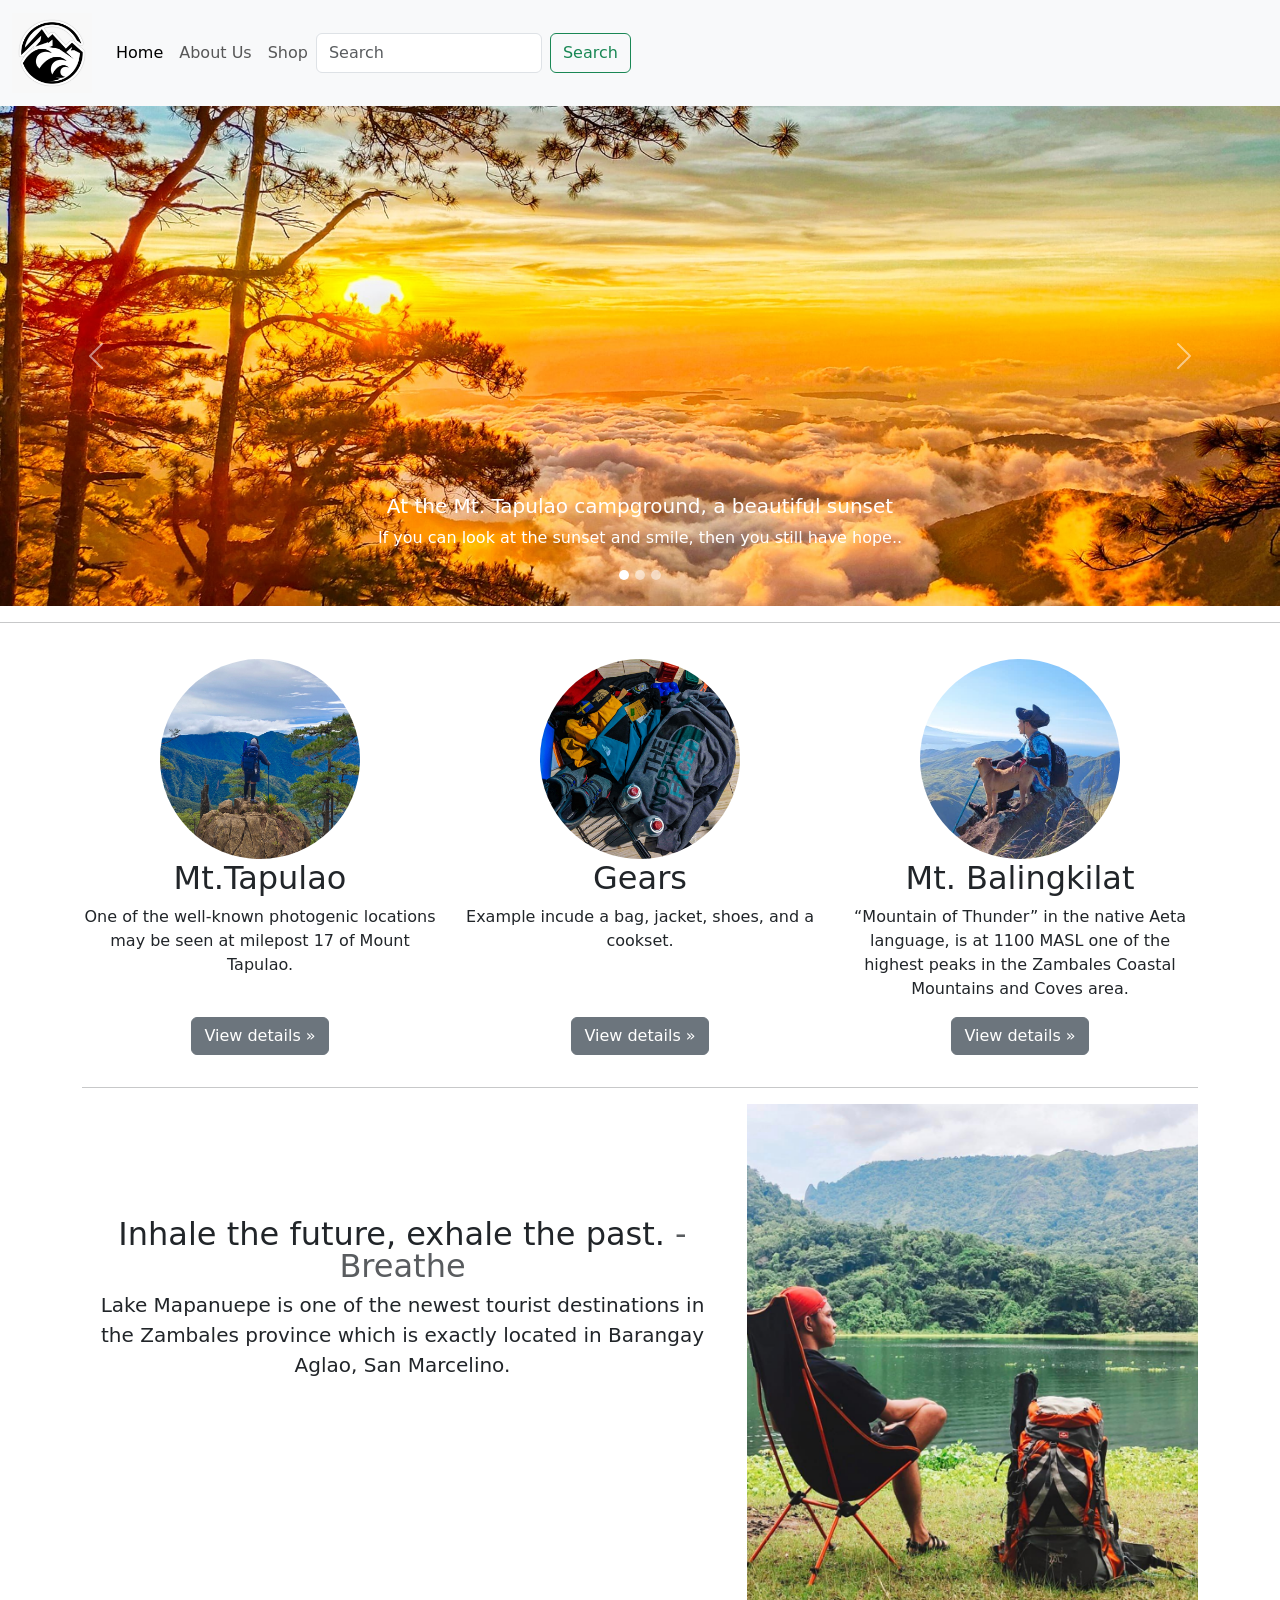
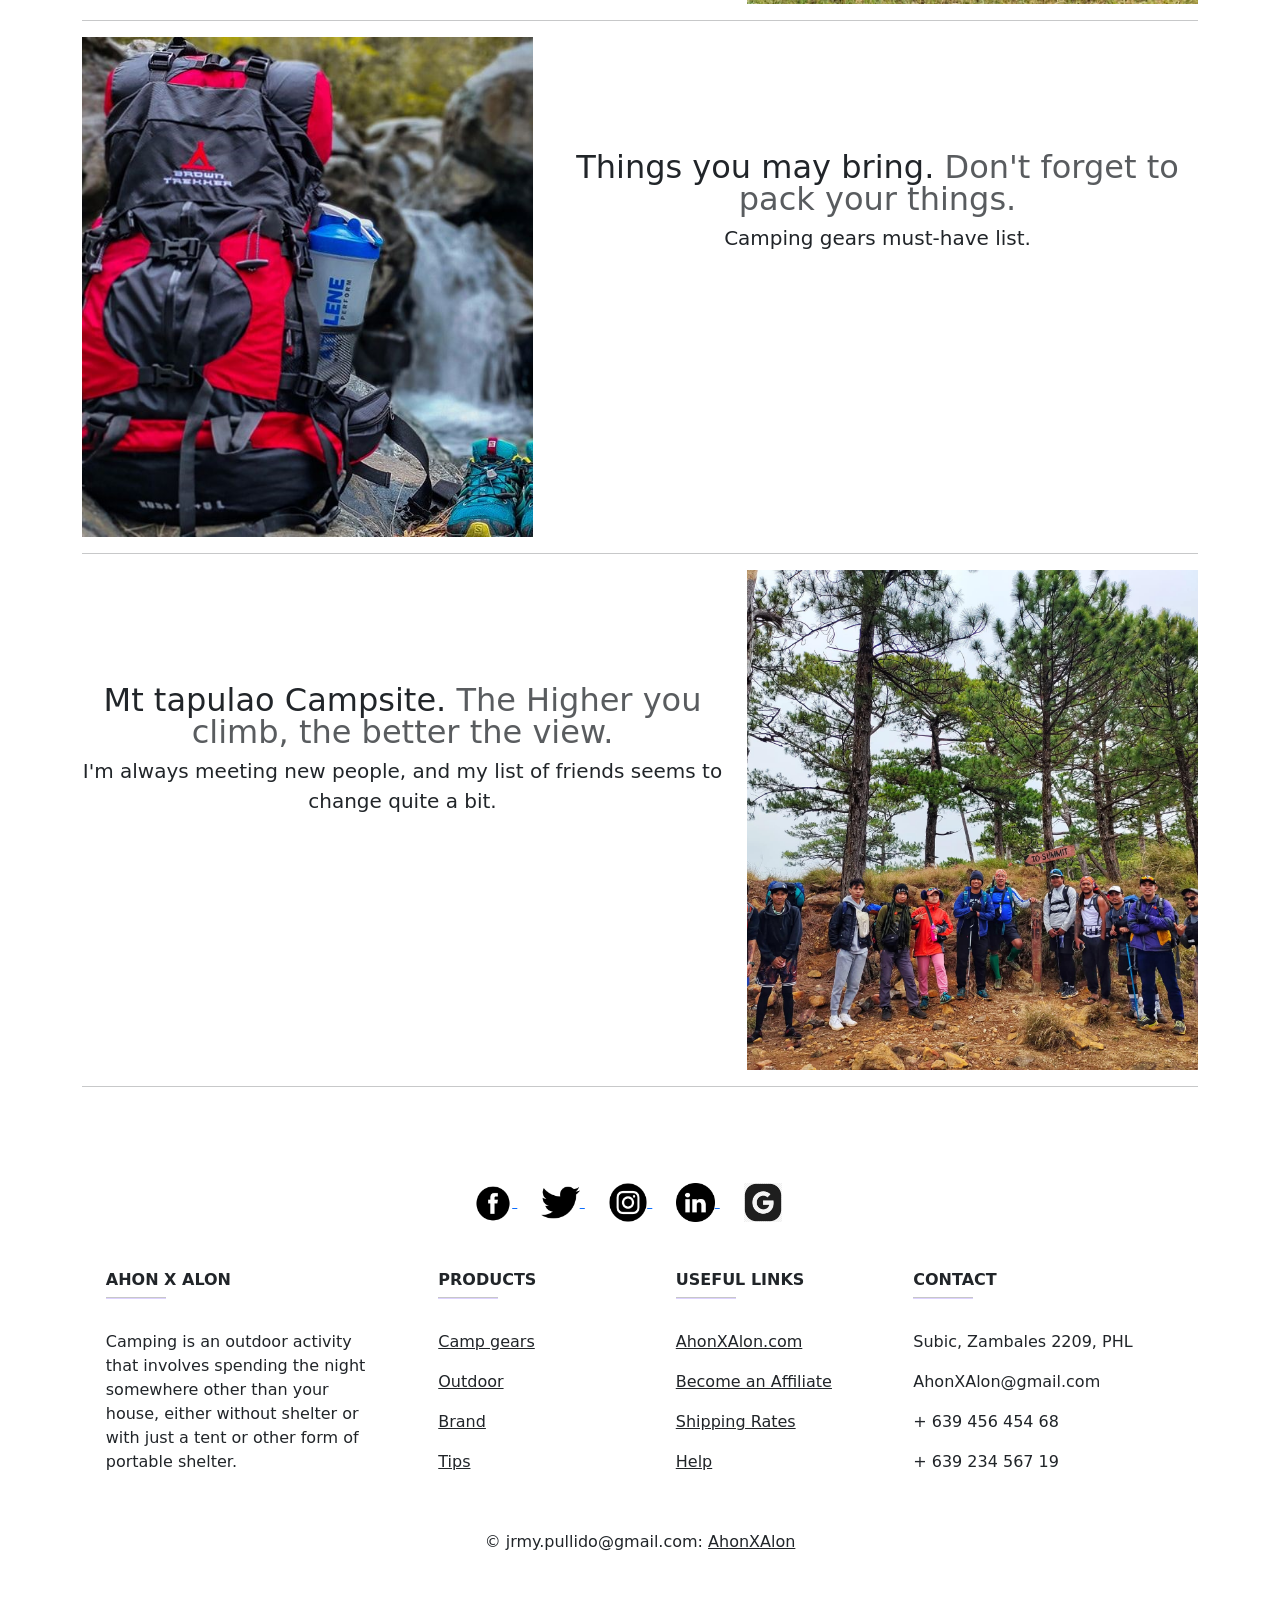
<file: index.html>
<!DOCTYPE html>
<html lang="en">
<head>
  <meta charset="UTF-8">
  <meta http-equiv="X-UA-Compatible" content="IE=edge">
  <meta name="viewport" content="width=device-width, initial-scale=1.0">
  <link rel="icon" type="image/x-icon" href="../img/AAicon.png">
  <link rel="stylesheet" href="https://cdn.jsdelivr.net/npm/bootstrap@5.2.0/dist/css/bootstrap.min.css" />
  <script src="https://ajax.googleapis.com/ajax/libs/jquery/3.6.0/jquery.min.js"></script>
  <script src="https://cdn.jsdelivr.net/npm/bootstrap@5.0.2/dist/js/bootstrap.bundle.min.js"></script>
  <link rel="stylesheet" href="../css/style.css">
  <style>
  </style>
  <title>AhonxAlon</title>
</head>
<body>
  <nav class="navbar navbar-expand-lg bg-light">
    <div class="container-fluid">
      <a class="navbar-brand"href="#"><img src="../img/A&Aicon.jpg"
            style="width: 80px" /></a>
      <button class="navbar-toggler" type="button" data-bs-toggle="collapse" data-bs-target="#navbarSupportedContent" aria-controls="navbarSupportedContent" aria-expanded="false" aria-label="Toggle navigation">
        <span class="navbar-toggler-icon"></span>
      </button>
      <div class="collapse navbar-collapse" id="navbarSupportedContent">
        <ul class="navbar-nav me-auto mb-2 mb-lg-0">
          <li class="nav-item">
            <a class="nav-link active" aria-current="page" href="CampingGears.html" target="#">Home</a>
          </li>
          <li class="nav-item">
            <a class="nav-link" href="AhonxAlon1.html" target="#">About Us</a>
          </li>
          <li class="nav-item">
            <a class="nav-link" href="AhonxAlon2.html" target="#">Shop</a>
          </li>
        <form class="d-flex" role="search">
          <input class="form-control me-2" type="search" placeholder="Search" aria-label="Search">
          <button class="btn btn-outline-success" type="submit">Search</button>
        </form>
      </div>
    </div>
  </nav>
  <div id="carouselExampleCaptions" class="carousel slide" data-bs-ride="carousel" data-bs-interval="3500">
    <div class="carousel-indicators">
      <button type="button" data-bs-target="#carouselExampleCaptions" data-bs-slide-to="0" class="active"></button>
      <button type="button" data-bs-target="#carouselExampleCaptions" data-bs-slide-to="1"></button>
      <button type="button" data-bs-target="#carouselExampleCaptions" data-bs-slide-to="2"></button>
    </div>
    <div class="carousel-inner">
      <div class="carousel-item active">
        <img src="../img/tapulaoSunset.jpg" class="d-block w-100"
          alt="..." />
        <div class="carousel-caption d-none d-md-block">
          <h5>At the Mt. Tapulao campground, a beautiful sunset</h5>
          <p>If you can look at the sunset and smile, then
            you still have hope..</p>
        </div>
      </div>
      <div class="carousel-item">
        <img src="../img/lakeSM.jpg" class="d-block w-100"
          alt="..." />
        <div class="carousel-caption d-none d-md-block">
          <h5>Mapanuepe lake, San Marcelino Zambales</h5>
          <p>Some representative placeholder content for the second slide.</p>
        </div>
      </div>
      <div class="carousel-item">
        <img src="../img/tapulao.jpg" class="d-block w-100"
          alt="..." />
        <div class="carousel-caption d-none d-md-block">
          <h5>Mt. Tapulao Campsite</h5>
          <p>Here are some photos taken while getting ready for breakfast.</p>
        </div>
      </div>
    </div>
    <button class="carousel-control-prev" type="button" data-bs-target="#carouselExampleCaptions" data-bs-slide="prev">
      <span class="carousel-control-prev-icon"></span>
      <span class="visually-hidden">Previous</span>
    </button>
    <button class="carousel-control-next" type="button" data-bs-target="#carouselExampleCaptions" data-bs-slide="next">
      <span class="carousel-control-next-icon"></span>
      <span class="visually-hidden">Next</span>
    </button>
  </div>
  <hr>
  <div class="container marketing">
    <div class="row">
      <div class="col-lg-4">
        <img src="../img/akolangto.jpg">
        <h2 class="fw-normal">Mt.Tapulao</h2>
        <p>One of the well-known photogenic locations may be seen at milepost 17 of Mount Tapulao.</p><br>
        <p><a class="btn btn-secondary" href="#">View details &raquo;</a></p>
      </div>
      <div class="col-lg-4">
        <img src="../img/things.jpg">
        <h2 class="fw-normal">Gears</h2>
        <p> Example incude a bag, jacket, shoes, and a cookset.</p><br><br>
        <p><a class="btn btn-secondary" href="#">View details &raquo;</a></p>
      </div>
      <div class="col-lg-4">
        <img src="../img/akolangto1.jpg">
        <h2 class="fw-normal">Mt. Balingkilat</h2>
        <p> “Mountain of Thunder” in the native Aeta language, is at 1100 MASL one of the highest peaks in the Zambales Coastal Mountains and Coves area.</p>
        <p><a class="btn btn-secondary" href="#">View details &raquo;</a></p>
      </div>
    </div>
</div>
<div class="container marketing">
      <hr class="featurette-divider">
      <div class="row featurette">
        <div class="col-md-7">
          <h2 class="featurette-heading fw-normal lh-1">Inhale the future, exhale the past. <span class="text-muted"> -Breathe</span></h2>
          <p class="lead" >Lake Mapanuepe is one of the newest tourist destinations in the Zambales province which is exactly located in Barangay Aglao, San Marcelino.</p>
        
        </div>
        <div class="col-md-5 fade-in-image">
          <img src="../img/lake.jpg" class="img-fluid" style="width: 500px;height: 500px;object-fit: cover;">
        </div>
      </div>
      <hr class="featurette-divider">
      <div class="row featurette">
        <div class="col-md-7 order-md-2">
          <h2 class="featurette-heading fw-normal lh-1">Things you may bring.<span class="text-muted"> Don't forget to pack your things.</span></h2>
          <p class="lead">Camping gears must-have list.</p>
        </div>
        <div class="col-md-5 fade-in-image">
          <img src="../img/gears1.jpg" class="img-fluid" style="width: 500px;height: 500px;object-fit: cover;">
        </div>
      </div>
      <hr class="featurette-divider">
      <div class="row featurette">
        <div class="col-md-7">
          <h2 class="featurette-heading fw-normal lh-1">Mt tapulao Campsite. <span class="text-muted"> The Higher you climb, the better the view.</span></h2>
          <p class="lead">I'm always meeting new people, and my list of friends seems to change quite a bit.</p>
        </div>
        <div class="col-md-5 fade-in-image">
          <img src="../img/campsite.jpg" class="img-fluid" style="width: 500px;height: 500px;object-fit: cover;">
        </div>
      </div>
      <hr class="featurette-divider">
    </div>
    <div class="container2 my-5">
      <section
                class="d-flex justify-content-between p-4 text-white"
                ></section>
          <div class="me-5">
          </div>
          <div>
            <i class="bi bi-facebook"></i>
            <a href="#" class="links me-4">
              <img src="../img/fb.jpg">
            </a>
            <i class="bi bi-twitter"></i>
            <a href="#" class="links me-4">
              <img src="../img/twitter.jpg">
            </a>
            <i class="bi bi-instagram"></i>
            <a href="#" class="links me-4">
              <img src="../img/ig.jpeg">
            </a>    
            <i class="bi bi-linkedin"></i>
            <a href="#" class="links me-4">
              <img src="../img/in.jpg">
            </a>
            <i class="bi bi-google"></i>
            <a href="#" class="links me-4">
              <img src="../img/google.jpg">
            </a>  
          </div>
        </section>
        <section class="">
          <div class="container text-center text-md-start mt-5">
            <div class="row mt-3">
              <div class="col-md-3 col-lg-4 col-xl-3 mx-auto mb-4">
                
                <h6 class="text-uppercase fw-bold">Ahon X Alon</h6>
                <hr
                    class="mb-4 mt-0 d-inline-block mx-auto"
                    style="width: 60px; background-color: #7c4dff; height: 2px"
                    />
                <p>
                  Camping is an outdoor activity that involves spending the night somewhere other than your house, either without shelter or with just a tent or other form of portable shelter. 
                </p>
              </div>
              <div class="col-md-2 col-lg-2 col-xl-2 mx-auto mb-4">
                <h6 class="text-uppercase fw-bold">Products</h6>
                <hr
                    class="mb-4 mt-0 d-inline-block mx-auto"
                    style="width: 60px; background-color: #7c4dff; height: 2px"
                    />
                <p>
                  <a href="#!" class="text-dark">Camp gears</a>
                </p>
                <p>
                  <a href="#!" class="text-dark">Outdoor</a>
                </p>
                <p>
                  <a href="#!" class="text-dark">Brand</a>
                </p>
                <p>
                  <a href="#!" class="text-dark">Tips</a>
                </p>
              </div>
              <div class="col-md-3 col-lg-2 col-xl-2 mx-auto mb-4">
              
                <h6 class="text-uppercase fw-bold">Useful links</h6>
                <hr
                    class="mb-4 mt-0 d-inline-block mx-auto"
                    style="width: 60px; background-color: #7c4dff; height: 2px"
                    />
                <p>
                  <a href="#!" class="text-dark">AhonXAlon.com</a>
                </p>
                <p>
                  <a href="#!" class="text-dark">Become an Affiliate</a>
                </p>
                <p>
                  <a href="#!" class="text-dark">Shipping Rates</a>
                </p>
                <p>
                  <a href="#!" class="text-dark">Help</a>
                </p>
              </div>
              <div class="col-md-4 col-lg-3 col-xl-3 mx-auto mb-md-0 mb-4">
                <h6 class="text-uppercase fw-bold">Contact</h6>
                <hr
                    class="mb-4 mt-0 d-inline-block mx-auto"
                    style="width: 60px; background-color: #7c4dff; height: 2px"
                    />
                <p><i class="fas fa-home mr-3"></i> Subic, Zambales 2209, PHL</p>
                <p><i class="fas fa-envelope mr-3"></i> AhonXAlon@gmail.com</p>
                <p><i class="fas fa-phone mr-3"></i> + 639 456 454 68</p>
                <p><i class="fas fa-print mr-3"></i> + 639 234 567 19</p>
              </div>
            </div>
          </div>
        </section>
        <div
            class="text-center p-3">
            © jrmy.pullido@gmail.com:
          <a class="text-dark" href="#"
            >AhonXAlon</a>
        </div>
      </footer>
    </div>
  </body>
</html>
</file>
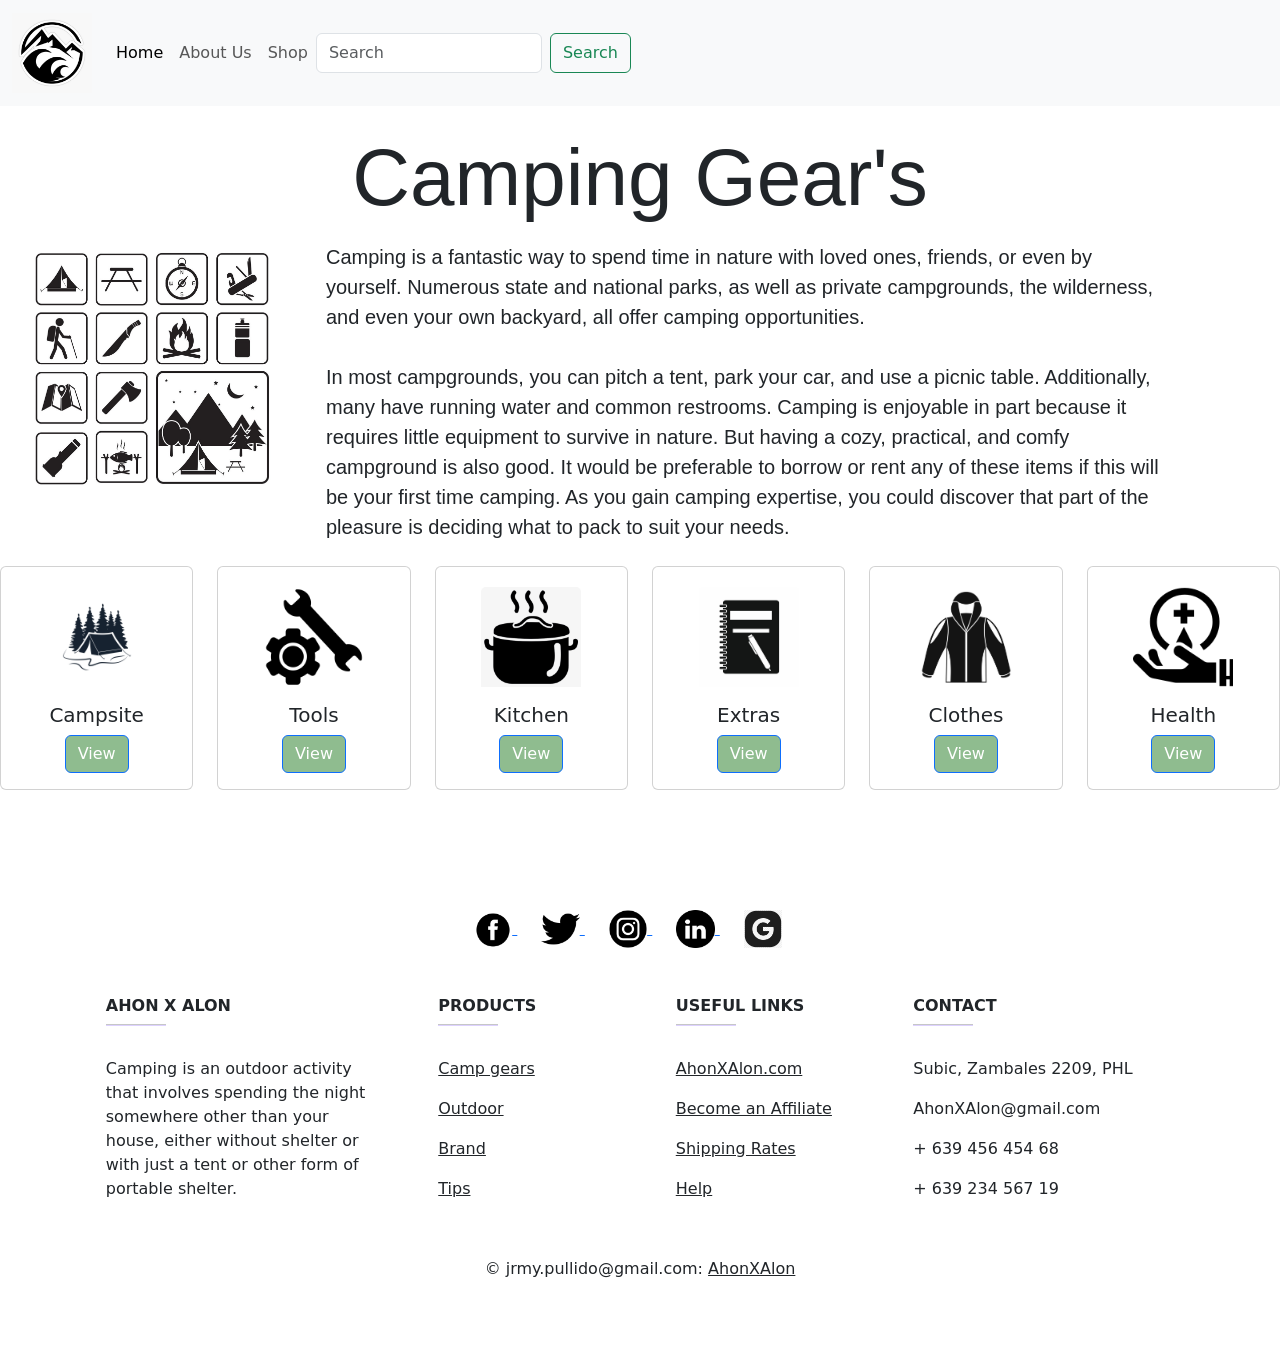
<file: html/AhonxAlon1.html>
<!DOCTYPE html>
<html lang="en">
<head>
  <meta charset="UTF-8">
  <meta http-equiv="X-UA-Compatible" content="IE=edge">
  <meta name="viewport" content="width=device-width, initial-scale=1.0">
  <link rel="icon" type="image/x-icon" href="../img/AAicon.png">
  <link rel="stylesheet" href="https://cdn.jsdelivr.net/npm/bootstrap@5.2.0/dist/css/bootstrap.min.css" />
  <script src="https://ajax.googleapis.com/ajax/libs/jquery/3.6.0/jquery.min.js"></script>
  <script src="https://cdn.jsdelivr.net/npm/bootstrap@5.0.2/dist/js/bootstrap.bundle.min.js"></script>
  <link rel="stylesheet" href="../css/style.css">
  <style>
  </style>
  <title>AhonxAlon</title>
</head>
<body>
  <nav class="navbar navbar-expand-lg bg-light">
    <div class="container-fluid">
      <a class="navbar-brand"href="#"><img src="../img/A&Aicon.jpg"
            style="width: 80px" /></a>
      <button class="navbar-toggler" type="button" data-bs-toggle="collapse" data-bs-target="#navbarSupportedContent" aria-controls="navbarSupportedContent" aria-expanded="false" aria-label="Toggle navigation">
        <span class="navbar-toggler-icon"></span>
      </button>
      <div class="collapse navbar-collapse" id="navbarSupportedContent">
        <ul class="navbar-nav me-auto mb-2 mb-lg-0">
          <li class="nav-item">
            <a class="nav-link active" aria-current="page" href="CampingGears.html" target="#">Home</a>
          </li>
          <li class="nav-item">
            <a class="nav-link" href="AhonxAlon1.html" target="#">About Us</a>
          </li>
          <li class="nav-item">
            <a class="nav-link" href="AhonxAlon2.html" target="#">Shop</a>
          </li>
        <form class="d-flex" role="search">
          <input class="form-control me-2" type="search" placeholder="Search" aria-label="Search">
          <button class="btn btn-outline-success" type="submit">Search</button>
        </form>
      </div>
    </div>
  </nav>
  <div class="container2 mt-4 pb-4">
    <h1 class="display-1" style="font-family: Arial, Helvetica, sans-serif;">Camping Gear's</h1>
    <div class="row">
      <div class="col-lg-3 mt-2 pb-2">
        <img src="../img/gearsicon.jpg" style="width:250px">
      </div>
      <div class="col-lg-8 mt-2 pb-2">
        <p class="text-start fs-5" style="font-family:Arial, Helvetica, sans-serif;">Camping is a fantastic way to spend
          time in nature with loved ones, friends, or even by yourself. Numerous state and national parks, as well as
          private campgrounds, the wilderness, and even your own backyard, all offer camping opportunities.<br><br>In
          most campgrounds, you can pitch a tent, park your car, and use a picnic table. Additionally, many have running
          water and common restrooms.

          Camping is enjoyable in part because it requires little equipment to survive in nature. But having a cozy,
          practical, and comfy campground is also good. It would be preferable to borrow or rent any of these items if
          this will be your first time camping. As you gain camping expertise, you could discover that part of the
          pleasure is deciding what to pack to suit your needs.</p>
      </div>
    </div>
    <div class="row">
      <div class="col-lg-2">
        <div class="card">
          <img src="../img/camsiteico.jpg" class="card-img-top"
            alt="mountain">
          <div class="card-body">
            <h5 class="card-title">Campsite</h5>
            <button type="button" class="btn btn-primary" data-bs-toggle="modal" data-bs-target="#exampleModal">View</button>
      <div class="modal fade" id="exampleModal" tabindex="-1" aria-labelledby="exampleModalLabel" aria-hidden="true">
        <div class="modal-dialog">
          <div class="modal-content">
            <div class="modal-header">
              <h1 class="modal-title fs-5" id="exampleModalLabel">Checklist</h1>
              <button type="button" class="btn-close" data-bs-dismiss="modal" aria-label="Close"></button>
            </div>
            <div class="modal-body">
              <p>Tent<br>Sleeping bag<br>Camping Pillow<br>Head Lamps<br>Camp Chairs<br>Camp Table<br>Lantern<br>Hammock</p>
            </div>
            <div class="modal-footer">
              <button type="button" class="btn btn-secondary" data-bs-dismiss="modal">Close</button>
            </div>
          </div>
        </div>
      </div>
          </div>
        </div>
      </div>
      <div class="col-lg-2">
        <div class="card">
          <img src="../img/toolsicon.jpg" class="card-img-top"
            alt="gradpic">
          <div class="card-body">
            <h5 class="card-title">Tools</h5>
            <button type="button" class="btn btn-primary" data-bs-toggle="modal" data-bs-target="#exampleModal2">View</button>
      <div class="modal fade" id="exampleModal2" tabindex="-1" aria-labelledby="exampleModalLabel" aria-hidden="true">
        <div class="modal-dialog">
          <div class="modal-content">
            <div class="modal-header">
              <h1 class="modal-title fs-5" id="exampleModalLabel">Checklist</h1>
              <button type="button" class="btn-close" data-bs-dismiss="modal" aria-label="Close"></button>
            </div>
            <div class="modal-body">
              <p>Duct tape<br>Tent-pole repair sleeve<br>Pad/Mattress repair kit<br>Mallet or hammer<br>Saw or axe<br>Small broom and dustpan </p>
            </div>
            <div class="modal-footer">
              <button type="button" class="btn btn-secondary" data-bs-dismiss="modal">Close</button>
            </div>
          </div>
        </div>
      </div>
        </div>
        </div>
      </div>
      <div class="col-lg-2">
        <div class="card">
          <img src="../img/kitchenicon.jpg" class="card-img-top"
            alt="exp">
          <div class="card-body">
            <h5 class="card-title">Kitchen</h5>
            <button type="button" class="btn btn-primary" data-bs-toggle="modal" data-bs-target="#exampleModal3">View</button>
      <div class="modal fade" id="exampleModal3" tabindex="-1" aria-labelledby="exampleModalLabel" aria-hidden="true">
        <div class="modal-dialog">
          <div class="modal-content">
            <div class="modal-header">
              <h1 class="modal-title fs-5" id="exampleModalLabel">Checklist</h1>
              <button type="button" class="btn-close" data-bs-dismiss="modal" aria-label="Close"></button>
            </div>
            <div class="modal-body">
              <p>Butane stove<br>Matches/lighter<br>Cook pots<br>Frying pan<br>Eating utensils<br>Bottle opener, can opener<br>Sharp knife</p>
            </div>
            <div class="modal-footer">
              <button type="button" class="btn btn-secondary" data-bs-dismiss="modal">Close</button>
            </div>
          </div>
        </div>
      </div>
          </div>
        </div>
      </div>
      <div class="col-lg-2">
        <div class="card">
          <img src="../img/extraicon.jpg" class="card-img-top"
            alt="computer">
          <div class="card-body">
            <h5 class="card-title">Extras</h5>
            <button type="button" class="btn btn-primary" data-bs-toggle="modal" data-bs-target="#exampleModal4">View</button>
      <div class="modal fade" id="exampleModal4" tabindex="-1" aria-labelledby="exampleModalLabel" aria-hidden="true">
        <div class="modal-dialog">
          <div class="modal-content">
            <div class="modal-header">
              <h1 class="modal-title fs-5" id="exampleModalLabel">Checklist</h1>
              <button type="button" class="btn-close" data-bs-dismiss="modal" aria-label="Close"></button>
            </div>
            <div class="modal-body">
              <p>Solar and portable power<br>Binoculars<br>Navigation tools<br>Field guides<br>Book/reading material<br>Music player<br>Dry bags<br></p>
            </div>
            <div class="modal-footer">
              <button type="button" class="btn btn-secondary" data-bs-dismiss="modal">Close</button>
            </div>
          </div>
        </div>
      </div>
          </div>
        </div>
      </div>
      <div class="col-lg-2">
          <div class="card">
                <img src="../img/clothesicon.jpg" class="card-img-top"
                alt="#">
              <div class="card-body">
                <h5 class="card-title">Clothes</h5>
                <button type="button" class="btn btn-primary" data-bs-toggle="modal" data-bs-target="#exampleModal5">View</button>
      <div class="modal fade" id="exampleModal5" tabindex="-1" aria-labelledby="exampleModalLabel" aria-hidden="true">
        <div class="modal-dialog">
          <div class="modal-content">
            <div class="modal-header">
              <h1 class="modal-title fs-5" id="exampleModalLabel">Checklist</h1>
              <button type="button" class="btn-close" data-bs-dismiss="modal" aria-label="Close"></button>
            </div>
            <div class="modal-body">
              <p>Dry fit pants and shorts<br>Long-sleeve<br>Jacket<br>Boots/shoes/sandals<br>Socks<br>sleepwear<br>Lantern<br></p>
            </div>
            <div class="modal-footer">
              <button type="button" class="btn btn-secondary" data-bs-dismiss="modal">Close</button>
            </div>
          </div>
        </div>
      </div>
              </div>
          </div>
      </div>
      <div class="col-lg-2">
        <div class="card">
          <img src="../img/healthicon.jpg" class="card-img-top"
            alt="mountain">
          <div class="card-body">
            <h5 class="card-title">Health</h5>
            <button type="button" class="btn btn-primary" data-bs-toggle="modal" data-bs-target="#exampleModal6">View</button>
      <div class="modal fade" id="exampleModal6" tabindex="-1" aria-labelledby="exampleModalLabel" aria-hidden="true">
        <div class="modal-dialog">
          <div class="modal-content">
            <div class="modal-header">
              <h1 class="modal-title fs-5" id="exampleModalLabel">Checklist</h1>
              <button type="button" class="btn-close" data-bs-dismiss="modal" aria-label="Close"></button>
            </div>
            <div class="modal-body">
              <p>Toilet paper<br>Hand Sanitizer<br>Tootbrush and toothpaste<br>Toiletry kit<br>Quick-dry-towel<br>Mentrual products<br>Prescription medications<br>First aid kit</p>
            </div>
            <div class="modal-footer">
              <button type="button" class="btn btn-secondary" data-bs-dismiss="modal">Close</button>
            </div>
          </div>
        </div>
      </div>
          </div>
        </div>
      </div>
    </div>
  </div>
  <div class="container2 my-5">
    <section
              class="d-flex justify-content-between p-4 text-white"
              ></section>
        <div class="me-5">
        </div>
        <div>
          <i class="bi bi-facebook"></i>
          <a href="#" class="links me-4">
            <img src="../img/fb.jpg">
          </a>
          <i class="bi bi-twitter"></i>
          <a href="#" class="links me-4">
            <img src="../img/twitter.jpg">
          </a>
          <i class="bi bi-instagram"></i>
          <a href="#" class="links me-4">
            <img src="../img/ig.jpeg">
          </a>    
          <i class="bi bi-linkedin"></i>
          <a href="#" class="links me-4">
            <img src="../img/in.jpg">
          </a>
          <i class="bi bi-google"></i>
          <a href="#" class="links me-4">
            <img src="../img/google.jpg">
          </a>  
        </div>
      </section>
      <section class="">
        <div class="container text-center text-md-start mt-5">
          <div class="row mt-3">
            <div class="col-md-3 col-lg-4 col-xl-3 mx-auto mb-4">
              
              <h6 class="text-uppercase fw-bold">Ahon X Alon</h6>
              <hr
                  class="mb-4 mt-0 d-inline-block mx-auto"
                  style="width: 60px; background-color: #7c4dff; height: 2px"
                  />
              <p>
                Camping is an outdoor activity that involves spending the night somewhere other than your house, either without shelter or with just a tent or other form of portable shelter. 
              </p>
            </div>
            <div class="col-md-2 col-lg-2 col-xl-2 mx-auto mb-4">
              <h6 class="text-uppercase fw-bold">Products</h6>
              <hr
                  class="mb-4 mt-0 d-inline-block mx-auto"
                  style="width: 60px; background-color: #7c4dff; height: 2px"
                  />
              <p>
                <a href="#!" class="text-dark">Camp gears</a>
              </p>
              <p>
                <a href="#!" class="text-dark">Outdoor</a>
              </p>
              <p>
                <a href="#!" class="text-dark">Brand</a>
              </p>
              <p>
                <a href="#!" class="text-dark">Tips</a>
              </p>
            </div>
            <div class="col-md-3 col-lg-2 col-xl-2 mx-auto mb-4">
            
              <h6 class="text-uppercase fw-bold">Useful links</h6>
              <hr
                  class="mb-4 mt-0 d-inline-block mx-auto"
                  style="width: 60px; background-color: #7c4dff; height: 2px"
                  />
              <p>
                <a href="#!" class="text-dark">AhonXAlon.com</a>
              </p>
              <p>
                <a href="#!" class="text-dark">Become an Affiliate</a>
              </p>
              <p>
                <a href="#!" class="text-dark">Shipping Rates</a>
              </p>
              <p>
                <a href="#!" class="text-dark">Help</a>
              </p>
            </div>
            <div class="col-md-4 col-lg-3 col-xl-3 mx-auto mb-md-0 mb-4">
              <h6 class="text-uppercase fw-bold">Contact</h6>
              <hr
                  class="mb-4 mt-0 d-inline-block mx-auto"
                  style="width: 60px; background-color: #7c4dff; height: 2px"
                  />
              <p><i class="fas fa-home mr-3"></i> Subic, Zambales 2209, PHL</p>
              <p><i class="fas fa-envelope mr-3"></i> AhonXAlon@gmail.com</p>
              <p><i class="fas fa-phone mr-3"></i> + 639 456 454 68</p>
              <p><i class="fas fa-print mr-3"></i> + 639 234 567 19</p>
            </div>
          </div>
        </div>
      </section>
      <div
          class="text-center p-3">
          © jrmy.pullido@gmail.com:
        <a class="text-dark" href="#"
          >AhonXAlon</a>
      </div>
    </footer>
    </div>
</body>

</html>
</file>
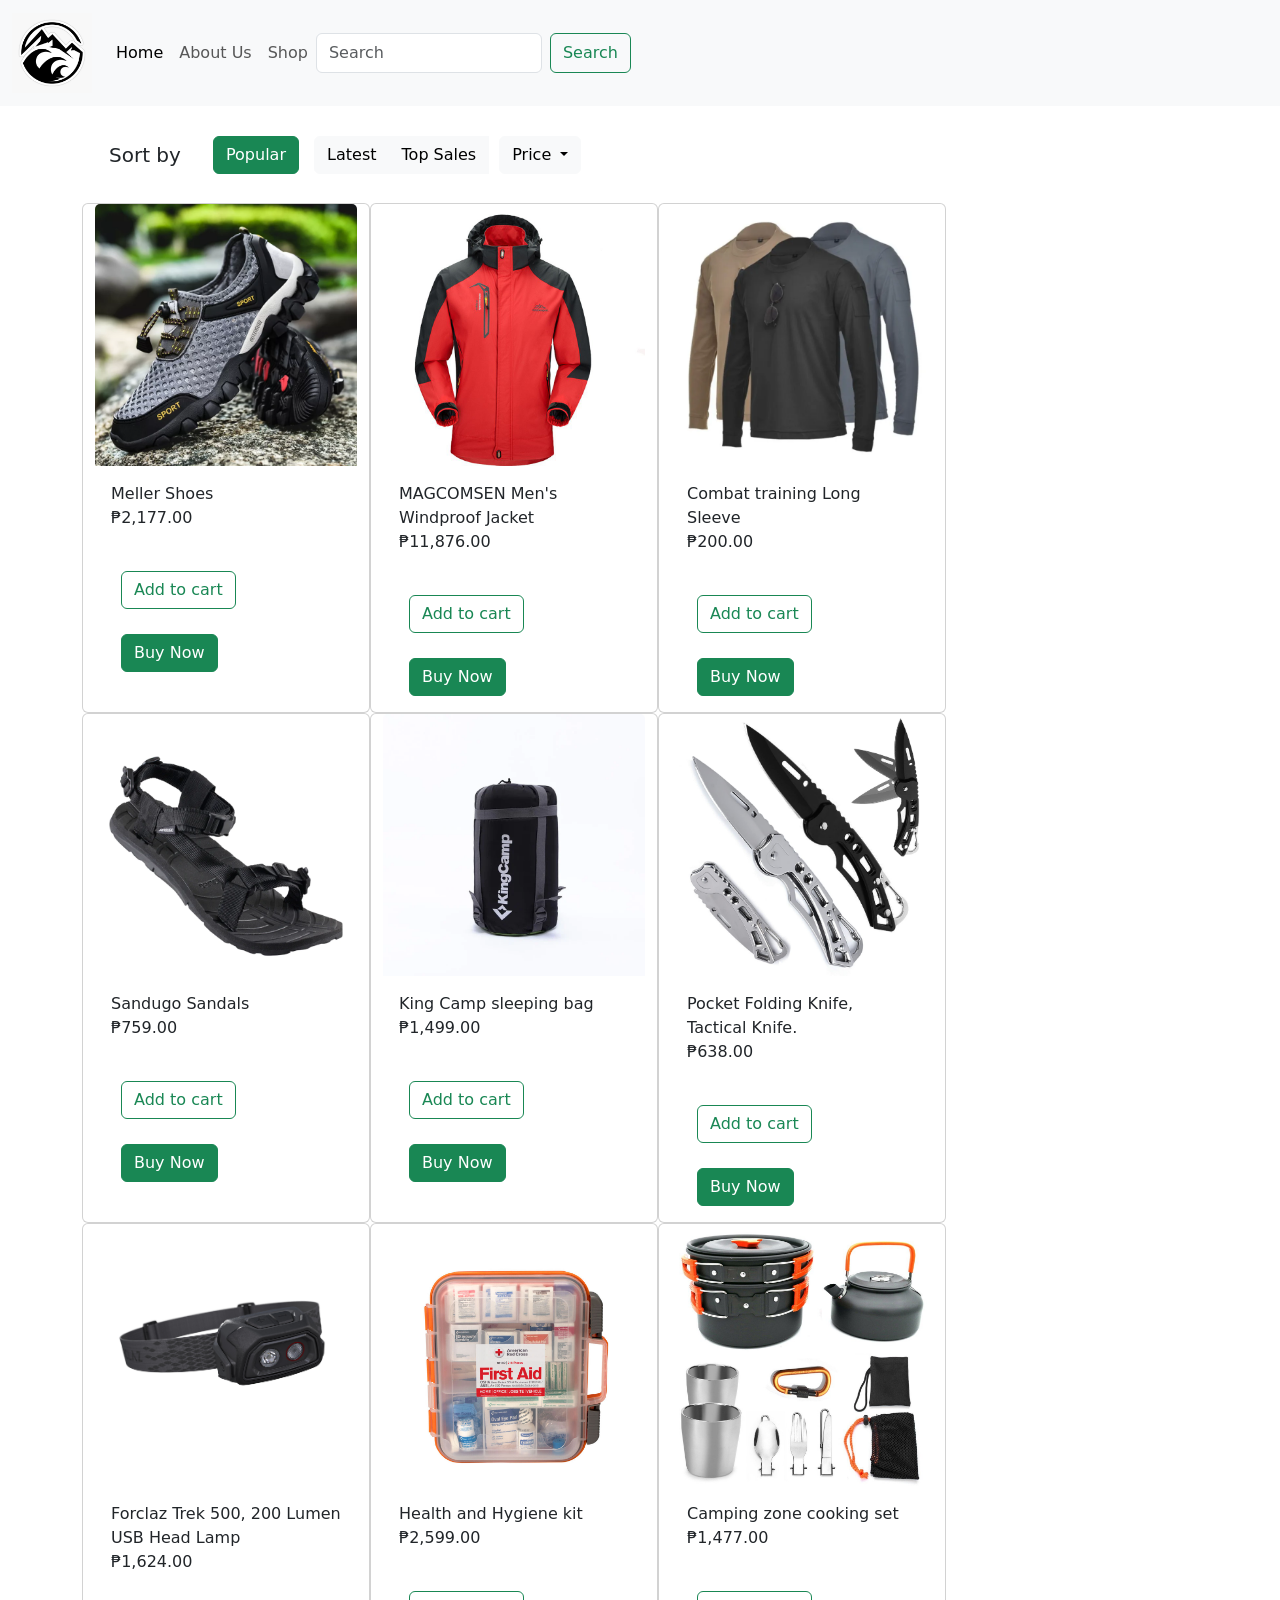
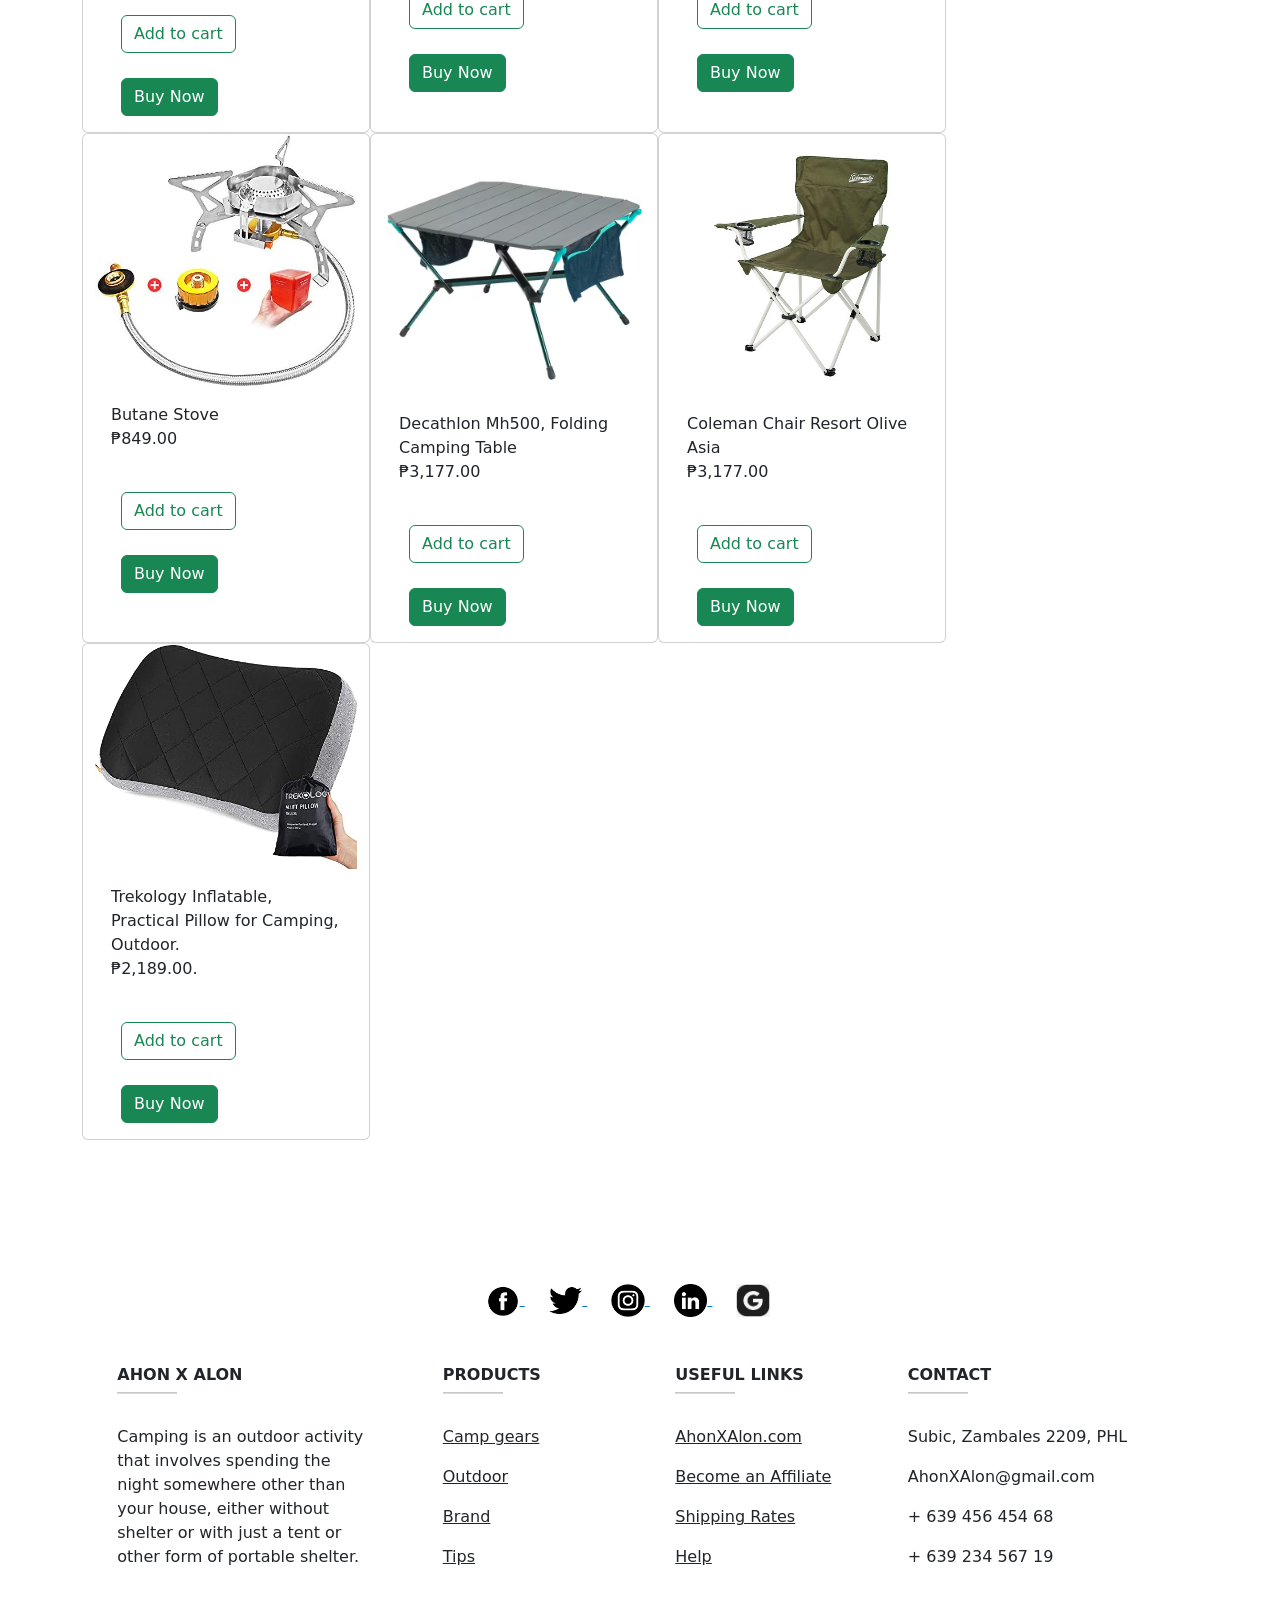
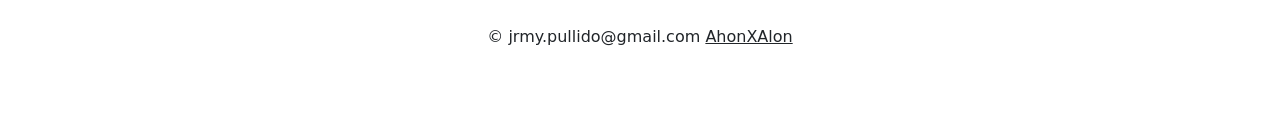
<file: html/AhonxAlon2.html>
<!DOCTYPE html>
<html lang="en">
<head>
    <meta charset="UTF-8">
    <meta http-equiv="X-UA-Compatible" content="IE=edge">
    <meta name="viewport" content="width=device-width, initial-scale=1.0">
    <link rel="icon" type="image/x-icon" href="../img/AAicon.png">
    <link rel="stylesheet" href="https://cdn.jsdelivr.net/npm/bootstrap@5.2.0/dist/css/bootstrap.min.css"/>
    <link rel="stylesheet" href="../css/style.css">
    <script src="https://ajax.googleapis.com/ajax/libs/jquery/3.6.0/jquery.min.js"></script>
    <script src="https://cdn.jsdelivr.net/npm/bootstrap@5.0.2/dist/js/bootstrap.bundle.min.js"></script>
<style>
</style>
    <title>AhonxAlon</title>
</head>
<body>
  <nav class="navbar navbar-expand-lg bg-light">
    <div class="container-fluid">
      <a class="navbar-brand"href="#"><img src="../img/A&Aicon.jpg"
            style="width: 80px" /></a>
      <button class="navbar-toggler" type="button" data-bs-toggle="collapse" data-bs-target="#navbarSupportedContent" aria-controls="navbarSupportedContent" aria-expanded="false" aria-label="Toggle navigation">
        <span class="navbar-toggler-icon"></span>
      </button>
      <div class="collapse navbar-collapse" id="navbarSupportedContent">
        <ul class="navbar-nav me-auto mb-2 mb-lg-0">
          <li class="nav-item">
            <a class="nav-link active" aria-current="page" href="CampingGears.html" target="#">Home</a>
          </li>
          <li class="nav-item">
            <a class="nav-link" href="AhonxAlon1.html" target="#">About Us</a>
          </li>
          <li class="nav-item">
            <a class="nav-link" href="AhonxAlon2.html" target="#">Shop</a>
          </li>
        <form class="d-flex" role="search">
          <input class="form-control me-2" type="search" placeholder="Search" aria-label="Search">
          <button class="btn btn-outline-success" type="submit">Search</button>
        </form>
      </div>
    </div>
  </nav>
  </div>
  <div class="container">
    <div class="row">
      <div class="col-sm-12">
        <div class="">    
          <button type="button" class="btn btn-default btn-lg">Sort by</button>
          <button type="button" class="btn btn-success">Popular</button> 
          <div class="btn-group">
            <button type="button" class="btn btn-light">Latest</button>
            <button type="button" class="btn btn-light">Top Sales</button>
            <div class="dropdown">
              <button class="btn btn-light dropdown-toggle" type="button" data-bs-toggle="dropdown" aria-expanded="false">
                Price
              </button>
              <ul class="dropdown-menu">
                <li><a class="dropdown-item" href="#">Price: Low to High</a></li>
                <li><a class="dropdown-item" href="#">Price: High to Low</a></li>
              </ul>
            </div>
          </div>    
        </div>
        <div class="container mt-4 pb-5">
          <div class="row">
            <div class="card" style="width: 18rem;">
              <img src="../img/shoes.jpg" class="card-img-top" alt="...">
              <div class="card-body">
                <p class="card-text">Meller Shoes<br>₱2,177.00</p>
                <button type="button" class="btn btn-outline-success">Add to cart</button>
                <button type="button" class="btn btn-success">Buy Now</button>
              </div>
         </div>
        <div class="card" style="width: 18rem;">
          <img src="../img/jacket.jpg" class="card-img-top" alt="...">
          <div class="card-body">
            <p class="card-text">MAGCOMSEN Men's Windproof Jacket<br>₱11,876.00</p>
            <button type="button" class="btn btn-outline-success">Add to cart</button>
            <button type="button" class="btn btn-success">Buy Now</button>
          </div>
        </div>
        <div class="card" style="width: 18rem;">
          <img src="../img/longsleeve.jpg" class="card-img-top" alt="...">
          <div class="card-body">
            <p class="card-text">Combat training Long Sleeve<br>₱200.00</p>
            <button type="button" class="btn btn-outline-success">Add to cart</button>
            <button type="button" class="btn btn-success">Buy Now</button>
          </div>
        </div>
        <div class="card" style="width: 18rem;">
          <img src="../img/sandals.jpg" class="card-img-top" alt="...">
          <div class="card-body">
            <p class="card-text">Sandugo Sandals<br>₱759.00</p>
            <button type="button" class="btn btn-outline-success">Add to cart</button>
            <button type="button" class="btn btn-success">Buy Now</button>
          </div>
        </div>
        <div class="card" style="width: 18rem;">
          <img src="../img/sleepingbag.jpg" class="card-img-top" alt="...">
          <div class="card-body">
            <p class="card-text">King Camp sleeping bag<br>₱1,499.00</p>
            <button type="button" class="btn btn-outline-success">Add to cart</button>
            <button type="button" class="btn btn-success">Buy Now</button>
          </div>
        </div>
        <div class="card" style="width: 18rem;">
          <img src="../img/sharp nife.jpg" class="card-img-top" alt="...">
          <div class="card-body">
            <p class="card-text">Pocket Folding Knife, Tactical Knife.<br>₱638.00</p>
            <button type="button" class="btn btn-outline-success">Add to cart</button>
            <button type="button" class="btn btn-success">Buy Now</button>
          </div>
        </div>
        <div class="card" style="width: 18rem;">
          <img src="../img/headlamp.jpg" class="card-img-top" alt="...">
          <div class="card-body">
            <p class="card-text">Forclaz Trek 500, 200 Lumen USB Head Lamp<br>₱1,624.00</p>
            <button type="button" class="btn btn-outline-success">Add to cart</button>
            <button type="button" class="btn btn-success">Buy Now</button>
          </div>
        </div>
        <div class="card" style="width: 18rem;">
          <img src="../img/health&Hygiene.jpg" class="card-img-top" alt="...">
          <div class="card-body">
            <p class="card-text">Health and Hygiene kit<br>₱2,599.00</p>
            <button type="button" class="btn btn-outline-success">Add to cart</button>
            <button type="button" class="btn btn-success">Buy Now</button>
          </div>
        </div>
        <div class="card" style="width: 18rem;">
          <img src="../img/eating utensils.jpg" class="card-img-top" alt="...">
          <div class="card-body">
            <p class="card-text">Camping zone cooking set<br>₱1,477.00</p>
            <button type="button" class="btn btn-outline-success">Add to cart</button>
            <button type="button" class="btn btn-success">Buy Now</button>
          </div>
        </div>
        <div class="card" style="width: 18rem;">
          <img src="../img/butane stove.jpg" class="card-img-top" alt="...">
          <div class="card-body">
            <p class="card-text">Butane Stove<br>₱849.00</p>
            <button type="button" class="btn btn-outline-success">Add to cart</button>
            <button type="button" class="btn btn-success">Buy Now</button>
          </div>
        </div>
        <div class="card" style="width: 18rem;">
          <img src="../img/camptable.jpg" class="card-img-top" alt="...">
          <div class="card-body">
            <p class="card-text">Decathlon Mh500, Folding Camping Table<br>₱3,177.00</p>
            <button type="button" class="btn btn-outline-success">Add to cart</button>
            <button type="button" class="btn btn-success">Buy Now</button>
          </div>
        </div>
        <div class="card" style="width: 18rem;">
          <img src="../img/chair.jpg" class="card-img-top" alt="...">
          <div class="card-body">
            <p class="card-text">Coleman Chair Resort Olive Asia<br>₱3,177.00</p>
            <button type="button" class="btn btn-outline-success">Add to cart</button>
            <button type="button" class="btn btn-success">Buy Now</button>
          </div>
        </div>
        <div class="card" style="width: 18rem;">
          <img src="../img/camping pillow.jpg" class="card-img-top" alt="...">
          <div class="card-body">
            <p class="card-text">Trekology Inflatable, Practical Pillow for Camping, Outdoor.<br>₱2,189.00.</p>
            <button type="button" class="btn btn-outline-success">Add to cart</button>
            <button type="button" class="btn btn-success">Buy Now</button>
          </div>
        </div>
      </div>
    </div>

      </div>
    </div>

  </div>
 
  <div class="container my-5">
    <section
              class="d-flex justify-content-between p-4 text-white"
              ></section>
        <div class="me-5">
        </div>
        <div class="container2">
          <a href="#" class="links me-4">
            <img src="../img/fb.jpg">
          </a>
          <a href="#" class="links me-4">
            <img src="../img/twitter.jpg">
          </a>
          <a href="#" class="links me-4">
            <img src="../img/ig.jpeg">
          </a>
          <a href="#" class="links me-4">
            <img src="../img/in.jpg">
          </a>
          <a href="#" class="links me-4">
            <img src="../img/google.jpg">
          </a>  
        </div>
      </section>
      <section class="">
        <div class="container text-center text-md-start mt-5">
          <div class="row mt-3">
            <div class="col-md-3 col-lg-4 col-xl-3 mx-auto mb-4">
              
              <h6 class="text-uppercase fw-bold">Ahon X Alon</h6>
              <hr
                  class="mb-4 mt-0 d-inline-block mx-auto"
                  style="width: 60px; background-color: #7c4dff; height: 2px"
                  />
              <p>
                Camping is an outdoor activity that involves spending the night somewhere other than your house, either without shelter or with just a tent or other form of portable shelter. 
              </p>
            </div>
            <div class="col-md-2 col-lg-2 col-xl-2 mx-auto mb-4">
              <h6 class="text-uppercase fw-bold">Products</h6>
              <hr
                  class="mb-4 mt-0 d-inline-block mx-auto"
                  style="width: 60px; background-color: #7c4dff; height: 2px"
                  />
              <p>
                <a href="#!" class="text-dark">Camp gears</a>
              </p>
              <p>
                <a href="#!" class="text-dark">Outdoor</a>
              </p>
              <p>
                <a href="#!" class="text-dark">Brand</a>
              </p>
              <p>
                <a href="#!" class="text-dark">Tips</a>
              </p>
            </div>
            <div class="col-md-3 col-lg-2 col-xl-2 mx-auto mb-4">
            
              <h6 class="text-uppercase fw-bold">Useful links</h6>
              <hr
                  class="mb-4 mt-0 d-inline-block mx-auto"
                  style="width: 60px; background-color: #7c4dff; height: 2px"
                  />
              <p>
                <a href="#!" class="text-dark">AhonXAlon.com</a>
              </p>
              <p>
                <a href="#!" class="text-dark">Become an Affiliate</a>
              </p>
              <p>
                <a href="#!" class="text-dark">Shipping Rates</a>
              </p>
              <p>
                <a href="#!" class="text-dark">Help</a>
              </p>
            </div>
            <div class="col-md-4 col-lg-3 col-xl-3 mx-auto mb-md-0 mb-4">
              <h6 class="text-uppercase fw-bold">Contact</h6>
              <hr
                  class="mb-4 mt-0 d-inline-block mx-auto"
                  style="width: 60px; background-color: #7c4dff; height: 2px"
                  />
              <p><i class="fas fa-home mr-3"></i> Subic, Zambales 2209, PHL</p>
              <p><i class="fas fa-envelope mr-3"></i> AhonXAlon@gmail.com</p>
              <p><i class="fas fa-phone mr-3"></i> + 639 456 454 68</p>
              <p><i class="fas fa-print mr-3"></i> + 639 234 567 19</p>
            </div>
          </div>
        </div>
      </section>
      <div
          class="text-center p-3">
          © jrmy.pullido@gmail.com
        <a class="text-dark" href="#"
          >AhonXAlon</a>
      </div>
    </footer>
    </div>
</body>
</html>
</file>
<file: css/style.css>
.nav-item:hover {
    background-color: darkgreen;
  }
  .carousel .carousel-indicators button {
    width: 10px;
    height: 10px;
    border-radius: 100%;
  }
  .carousel-item img {
    width: 300px;
    height: 500px;
    object-fit: cover;
  }
  .col-lg-4 img {
    object-fit: cover;
    margin: 0 auto;
    margin-top: 20px;
    margin-right: auto;
    width:200px;
    height:200px;
    border-radius: 50%;
  }
  .marketing {
    text-align: center;
  }
  .col-md-7 { 
    padding-top: 10%;
  }
  .fade-in-image {
    animation: fadeIn 5s;
  }
  @keyframes fadeIn {
      0% { opacity: 0; }
      100% { opacity: 1; }
  }
  .links img{
    height: 3%;
    width: 3%;
  }
  .col-lg-2 button  {
    background-color: darkseagreen;
  }
  ul {
    list-style-type: none;
    margin: 0;
    padding: 0;
    overflow: hidden;
  }
  .col-lg-2 .card img {
    height: 100px;
    width: 100px;
    margin: 0 auto;
    margin-top: 20px;
  }
  .container button {
    margin-top: 25px;
    margin-bottom: 0;
    margin-right: 0px;
    margin-left: 10px;
  }
    .container2  {
      text-align: center;
    }
</file>
